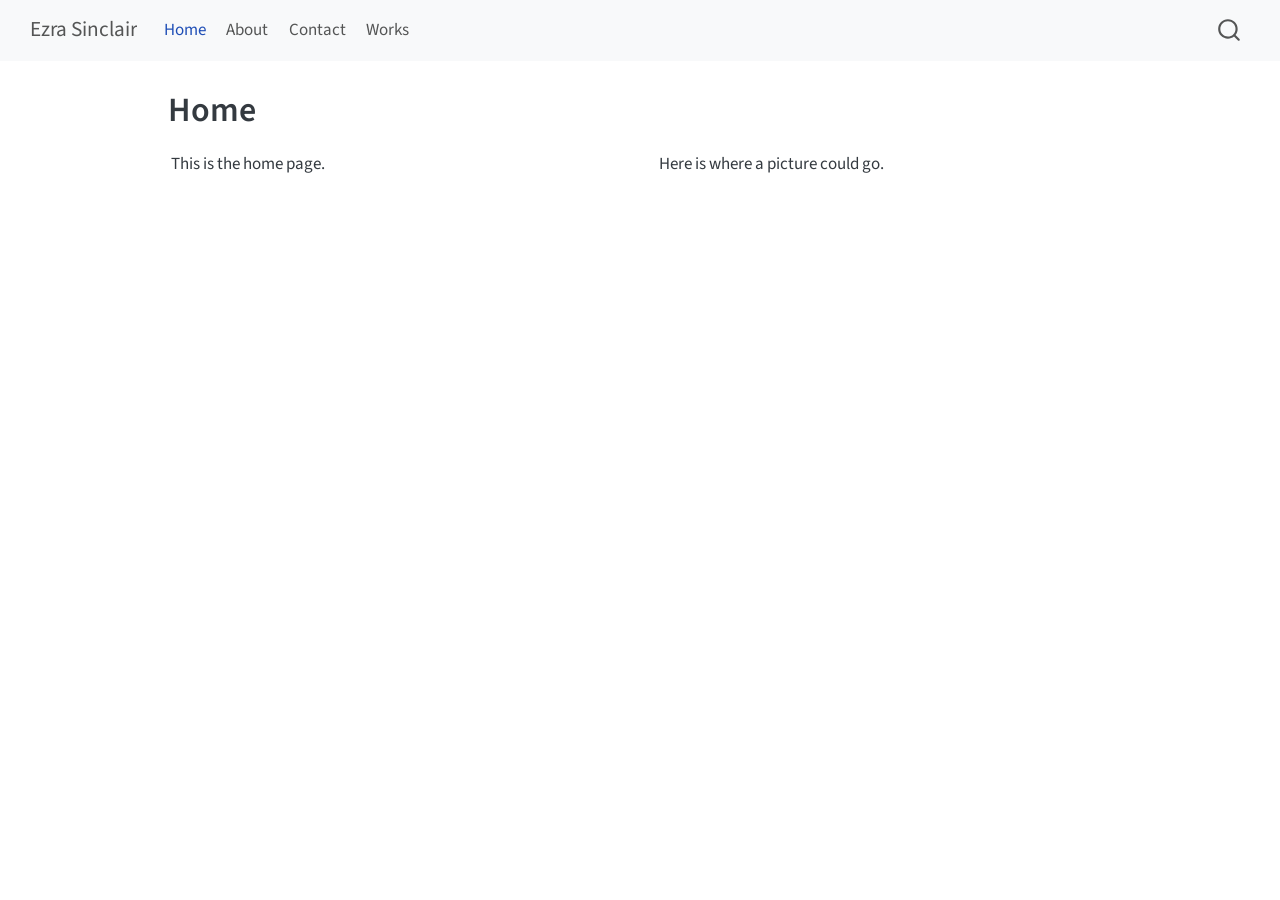
<file: docs/index.html>
<!DOCTYPE html>
<html xmlns="http://www.w3.org/1999/xhtml" lang="en" xml:lang="en"><head>

<meta charset="utf-8">
<meta name="generator" content="quarto-1.9.38">

<meta name="viewport" content="width=device-width, initial-scale=1.0, user-scalable=yes">


<title>Home – Ezra Sinclair</title>
<style>
/* Default styles provided by pandoc.
** See https://pandoc.org/MANUAL.html#variables-for-html for config info.
*/
code{white-space: pre-wrap;}
span.smallcaps{font-variant: small-caps;}
div.columns{display: flex; gap: min(4vw, 1.5em);}
div.column{flex: auto; overflow-x: auto;}
div.hanging-indent{margin-left: 1.5em; text-indent: -1.5em;}
ul.task-list{list-style: none;}
ul.task-list li input[type="checkbox"] {
  width: 0.8em;
  margin: 0 0.8em 0.2em -1em; /* quarto-specific, see https://github.com/quarto-dev/quarto-cli/issues/4556 */ 
  vertical-align: middle;
}
</style>


<script src="site_libs/quarto-nav/quarto-nav.js"></script>
<script src="site_libs/quarto-nav/headroom.min.js"></script>
<script src="site_libs/clipboard/clipboard.min.js"></script>
<script src="site_libs/quarto-search/autocomplete.umd.js"></script>
<script src="site_libs/quarto-search/fuse.min.js"></script>
<script src="site_libs/quarto-search/quarto-search.js"></script>
<meta name="quarto:offset" content="./">
<script src="site_libs/quarto-html/quarto.js" type="module"></script>
<script src="site_libs/quarto-html/tabsets/tabsets.js" type="module"></script>
<script src="site_libs/quarto-html/popper.min.js"></script>
<script src="site_libs/quarto-html/tippy.umd.min.js"></script>
<script src="site_libs/quarto-html/anchor.min.js"></script>
<link href="site_libs/quarto-html/tippy.css" rel="stylesheet">
<link href="site_libs/quarto-html/quarto-syntax-highlighting-15634bcf2e68342d4ad2dfa704d543f6.css" rel="stylesheet" id="quarto-text-highlighting-styles">
<script src="site_libs/bootstrap/bootstrap.min.js"></script>
<link href="site_libs/bootstrap/bootstrap-icons.css" rel="stylesheet">
<link href="site_libs/bootstrap/bootstrap-158031087360bce0ff56dc785ce39e06.min.css" rel="stylesheet" append-hash="true" id="quarto-bootstrap" data-mode="light">
<script id="quarto-search-options" type="application/json">{
  "location": "navbar",
  "copy-button": false,
  "collapse-after": 3,
  "panel-placement": "end",
  "type": "overlay",
  "limit": 50,
  "keyboard-shortcut": [
    "f",
    "/",
    "s"
  ],
  "show-item-context": false,
  "language": {
    "search-no-results-text": "No results",
    "search-matching-documents-text": "matching documents",
    "search-copy-link-title": "Copy link to search",
    "search-hide-matches-text": "Hide additional matches",
    "search-more-match-text": "more match in this document",
    "search-more-matches-text": "more matches in this document",
    "search-clear-button-title": "Clear",
    "search-text-placeholder": "",
    "search-detached-cancel-button-title": "Cancel",
    "search-submit-button-title": "Submit",
    "search-label": "Search"
  }
}</script>


<link rel="stylesheet" href="styles.css">
</head>

<body class="nav-fixed quarto-light">

<div id="quarto-search-results"></div>
  <header id="quarto-header" class="headroom fixed-top">
    <nav class="navbar navbar-expand-lg " data-bs-theme="dark">
      <div class="navbar-container container-fluid">
      <div class="navbar-brand-container mx-auto">
    <a class="navbar-brand" href="./index.html">
    <span class="navbar-title">Ezra Sinclair</span>
    </a>
  </div>
            <div id="quarto-search" class="" title="Search"></div>
          <button class="navbar-toggler" type="button" data-bs-toggle="collapse" data-bs-target="#navbarCollapse" aria-controls="navbarCollapse" role="menu" aria-expanded="false" aria-label="Toggle navigation" onclick="if (window.quartoToggleHeadroom) { window.quartoToggleHeadroom(); }">
  <span class="navbar-toggler-icon"></span>
</button>
          <div class="collapse navbar-collapse" id="navbarCollapse">
            <ul class="navbar-nav navbar-nav-scroll me-auto">
  <li class="nav-item">
    <a class="nav-link active" href="./index.html" aria-current="page"> 
<span class="menu-text">Home</span></a>
  </li>  
  <li class="nav-item">
    <a class="nav-link" href="./about.html"> 
<span class="menu-text">About</span></a>
  </li>  
  <li class="nav-item">
    <a class="nav-link" href="./Contact.qmd"> 
<span class="menu-text">Contact</span></a>
  </li>  
  <li class="nav-item">
    <a class="nav-link" href="./works.html"> 
<span class="menu-text">Works</span></a>
  </li>  
</ul>
          </div> <!-- /navcollapse -->
            <div class="quarto-navbar-tools">
</div>
      </div> <!-- /container-fluid -->
    </nav>
</header>
<!-- content -->
<div id="quarto-content" class="quarto-container page-columns page-rows-contents page-layout-article page-navbar">
<!-- sidebar -->
<!-- margin-sidebar -->
    <div id="quarto-margin-sidebar" class="sidebar margin-sidebar zindex-bottom">
        
    </div>
<!-- main -->
<main class="content page-columns page-full" id="quarto-document-content">

<header id="title-block-header" class="quarto-title-block default">
<div class="quarto-title">
<h1 class="title">Home</h1>
</div>



<div class="quarto-title-meta">

    
  
    
  </div>
  


</header>


<div class="quarto-layout-panel" data-layout="[ 60, 40 ]">
<div class="quarto-layout-row">
<div id="first-column" class="quarto-layout-cell" style="flex-basis: 60.0%;justify-content: flex-start;">
<p>This is the home page.</p>
</div>
<div id="second-column" class="quarto-layout-cell" style="flex-basis: 40.0%;justify-content: flex-start;">
<p>Here is where a picture could go.</p>
</div>
</div>
</div>




<div class="no-row-height column-margin column-container"><div class="">

</div></div></main> <!-- /main -->
<script id="quarto-html-after-body" type="application/javascript">
  window.document.addEventListener("DOMContentLoaded", function (event) {
    const icon = "";
    const anchorJS = new window.AnchorJS();
    anchorJS.options = {
      placement: 'right',
      icon: icon
    };
    anchorJS.add('.anchored');
    const isCodeAnnotation = (el) => {
      for (const clz of el.classList) {
        if (clz.startsWith('code-annotation-')) {                     
          return true;
        }
      }
      return false;
    }
    const onCopySuccess = function(e) {
      // button target
      const button = e.trigger;
      // don't keep focus
      button.blur();
      // flash "checked"
      button.classList.add('code-copy-button-checked');
      var currentTitle = button.getAttribute("title");
      button.setAttribute("title", "Copied!");
      let tooltip;
      if (window.bootstrap) {
        button.setAttribute("data-bs-toggle", "tooltip");
        button.setAttribute("data-bs-placement", "left");
        button.setAttribute("data-bs-title", "Copied!");
        tooltip = new bootstrap.Tooltip(button, 
          { trigger: "manual", 
            customClass: "code-copy-button-tooltip",
            offset: [0, -8]});
        tooltip.show();    
      }
      setTimeout(function() {
        if (tooltip) {
          tooltip.hide();
          button.removeAttribute("data-bs-title");
          button.removeAttribute("data-bs-toggle");
          button.removeAttribute("data-bs-placement");
        }
        button.setAttribute("title", currentTitle);
        button.classList.remove('code-copy-button-checked');
      }, 1000);
      // clear code selection
      e.clearSelection();
    }
    const getTextToCopy = function(trigger) {
      const outerScaffold = trigger.parentElement.cloneNode(true);
      const codeEl = outerScaffold.querySelector('code');
      for (const childEl of codeEl.children) {
        if (isCodeAnnotation(childEl)) {
          childEl.remove();
        }
      }
      return codeEl.innerText;
    }
    const clipboard = new window.ClipboardJS('.code-copy-button:not([data-in-quarto-modal])', {
      text: getTextToCopy
    });
    clipboard.on('success', onCopySuccess);
    if (window.document.getElementById('quarto-embedded-source-code-modal')) {
      const clipboardModal = new window.ClipboardJS('.code-copy-button[data-in-quarto-modal]', {
        text: getTextToCopy,
        container: window.document.getElementById('quarto-embedded-source-code-modal')
      });
      clipboardModal.on('success', onCopySuccess);
    }
      var localhostRegex = new RegExp(/^(?:http|https):\/\/localhost\:?[0-9]*\//);
      var mailtoRegex = new RegExp(/^mailto:/);
        var filterRegex = new RegExp('/' + window.location.host + '/');
      var isInternal = (href) => {
          return filterRegex.test(href) || localhostRegex.test(href) || mailtoRegex.test(href);
      }
      // Inspect non-navigation links and adorn them if external
     var links = window.document.querySelectorAll('a[href]:not(.nav-link):not(.navbar-brand):not(.toc-action):not(.sidebar-link):not(.sidebar-item-toggle):not(.pagination-link):not(.no-external):not([aria-hidden]):not(.dropdown-item):not(.quarto-navigation-tool):not(.about-link)');
      for (var i=0; i<links.length; i++) {
        const link = links[i];
        if (!isInternal(link.href)) {
          // undo the damage that might have been done by quarto-nav.js in the case of
          // links that we want to consider external
          if (link.dataset.originalHref !== undefined) {
            link.href = link.dataset.originalHref;
          }
        }
      }
    function tippyHover(el, contentFn, onTriggerFn, onUntriggerFn) {
      const config = {
        allowHTML: true,
        maxWidth: 500,
        delay: 100,
        arrow: false,
        appendTo: function(el) {
            return el.parentElement;
        },
        interactive: true,
        interactiveBorder: 10,
        theme: 'quarto',
        placement: 'bottom-start',
      };
      if (contentFn) {
        config.content = contentFn;
      }
      if (onTriggerFn) {
        config.onTrigger = onTriggerFn;
      }
      if (onUntriggerFn) {
        config.onUntrigger = onUntriggerFn;
      }
      window.tippy(el, config); 
    }
    const noterefs = window.document.querySelectorAll('a[role="doc-noteref"]');
    for (var i=0; i<noterefs.length; i++) {
      const ref = noterefs[i];
      tippyHover(ref, function() {
        // use id or data attribute instead here
        let href = ref.getAttribute('data-footnote-href') || ref.getAttribute('href');
        try { href = new URL(href).hash; } catch {}
        const id = href.replace(/^#\/?/, "");
        const note = window.document.getElementById(id);
        if (note) {
          return note.innerHTML;
        } else {
          return "";
        }
      });
    }
    const xrefs = window.document.querySelectorAll('a.quarto-xref');
    const processXRef = (id, note) => {
      // Strip column container classes
      const stripColumnClz = (el) => {
        el.classList.remove("page-full", "page-columns");
        if (el.children) {
          for (const child of el.children) {
            stripColumnClz(child);
          }
        }
      }
      stripColumnClz(note)
      if (id === null || id.startsWith('sec-')) {
        // Special case sections, only their first couple elements
        const container = document.createElement("div");
        if (note.children && note.children.length > 2) {
          container.appendChild(note.children[0].cloneNode(true));
          for (let i = 1; i < note.children.length; i++) {
            const child = note.children[i];
            if (child.tagName === "P" && child.innerText === "") {
              continue;
            } else {
              container.appendChild(child.cloneNode(true));
              break;
            }
          }
          if (window.Quarto?.typesetMath) {
            window.Quarto.typesetMath(container);
          }
          return container.innerHTML
        } else {
          if (window.Quarto?.typesetMath) {
            window.Quarto.typesetMath(note);
          }
          return note.innerHTML;
        }
      } else {
        // Remove any anchor links if they are present
        const anchorLink = note.querySelector('a.anchorjs-link');
        if (anchorLink) {
          anchorLink.remove();
        }
        if (window.Quarto?.typesetMath) {
          window.Quarto.typesetMath(note);
        }
        if (note.classList.contains("callout")) {
          return note.outerHTML;
        } else {
          return note.innerHTML;
        }
      }
    }
    for (var i=0; i<xrefs.length; i++) {
      const xref = xrefs[i];
      tippyHover(xref, undefined, function(instance) {
        instance.disable();
        let url = xref.getAttribute('href');
        let hash = undefined; 
        if (url.startsWith('#')) {
          hash = url;
        } else {
          try { hash = new URL(url).hash; } catch {}
        }
        if (hash) {
          const id = hash.replace(/^#\/?/, "");
          const note = window.document.getElementById(id);
          if (note !== null) {
            try {
              const html = processXRef(id, note.cloneNode(true));
              instance.setContent(html);
            } finally {
              instance.enable();
              instance.show();
            }
          } else {
            // See if we can fetch this
            fetch(url.split('#')[0])
            .then(res => res.text())
            .then(html => {
              const parser = new DOMParser();
              const htmlDoc = parser.parseFromString(html, "text/html");
              const note = htmlDoc.getElementById(id);
              if (note !== null) {
                const html = processXRef(id, note);
                instance.setContent(html);
              } 
            }).finally(() => {
              instance.enable();
              instance.show();
            });
          }
        } else {
          // See if we can fetch a full url (with no hash to target)
          // This is a special case and we should probably do some content thinning / targeting
          fetch(url)
          .then(res => res.text())
          .then(html => {
            const parser = new DOMParser();
            const htmlDoc = parser.parseFromString(html, "text/html");
            const note = htmlDoc.querySelector('main.content');
            if (note !== null) {
              // This should only happen for chapter cross references
              // (since there is no id in the URL)
              // remove the first header
              if (note.children.length > 0 && note.children[0].tagName === "HEADER") {
                note.children[0].remove();
              }
              const html = processXRef(null, note);
              instance.setContent(html);
            } 
          }).finally(() => {
            instance.enable();
            instance.show();
          });
        }
      }, function(instance) {
      });
    }
        let selectedAnnoteEl;
        const selectorForAnnotation = ( cell, annotation) => {
          let cellAttr = 'data-code-cell="' + cell + '"';
          let lineAttr = 'data-code-annotation="' +  annotation + '"';
          const selector = 'span[' + cellAttr + '][' + lineAttr + ']';
          return selector;
        }
        const selectCodeLines = (annoteEl) => {
          const doc = window.document;
          const targetCell = annoteEl.getAttribute("data-target-cell");
          const targetAnnotation = annoteEl.getAttribute("data-target-annotation");
          const annoteSpan = window.document.querySelector(selectorForAnnotation(targetCell, targetAnnotation));
          const lines = annoteSpan.getAttribute("data-code-lines").split(",");
          const lineIds = lines.map((line) => {
            return targetCell + "-" + line;
          })
          let top = null;
          let height = null;
          let parent = null;
          if (lineIds.length > 0) {
              //compute the position of the single el (top and bottom and make a div)
              const el = window.document.getElementById(lineIds[0]);
              top = el.offsetTop;
              height = el.offsetHeight;
              parent = el.parentElement.parentElement;
            if (lineIds.length > 1) {
              const lastEl = window.document.getElementById(lineIds[lineIds.length - 1]);
              const bottom = lastEl.offsetTop + lastEl.offsetHeight;
              height = bottom - top;
            }
            if (top !== null && height !== null && parent !== null) {
              // cook up a div (if necessary) and position it 
              let div = window.document.getElementById("code-annotation-line-highlight");
              if (div === null) {
                div = window.document.createElement("div");
                div.setAttribute("id", "code-annotation-line-highlight");
                div.style.position = 'absolute';
                parent.appendChild(div);
              }
              div.style.top = top - 2 + "px";
              div.style.height = height + 4 + "px";
              div.style.left = 0;
              let gutterDiv = window.document.getElementById("code-annotation-line-highlight-gutter");
              if (gutterDiv === null) {
                gutterDiv = window.document.createElement("div");
                gutterDiv.setAttribute("id", "code-annotation-line-highlight-gutter");
                gutterDiv.style.position = 'absolute';
                const codeCell = window.document.getElementById(targetCell);
                const gutter = codeCell.querySelector('.code-annotation-gutter');
                gutter.appendChild(gutterDiv);
              }
              gutterDiv.style.top = top - 2 + "px";
              gutterDiv.style.height = height + 4 + "px";
            }
            selectedAnnoteEl = annoteEl;
          }
        };
        const unselectCodeLines = () => {
          const elementsIds = ["code-annotation-line-highlight", "code-annotation-line-highlight-gutter"];
          elementsIds.forEach((elId) => {
            const div = window.document.getElementById(elId);
            if (div) {
              div.remove();
            }
          });
          selectedAnnoteEl = undefined;
        };
          // Handle positioning of the toggle
      window.addEventListener(
        "resize",
        throttle(() => {
          elRect = undefined;
          if (selectedAnnoteEl) {
            selectCodeLines(selectedAnnoteEl);
          }
        }, 10)
      );
      function throttle(fn, ms) {
      let throttle = false;
      let timer;
        return (...args) => {
          if(!throttle) { // first call gets through
              fn.apply(this, args);
              throttle = true;
          } else { // all the others get throttled
              if(timer) clearTimeout(timer); // cancel #2
              timer = setTimeout(() => {
                fn.apply(this, args);
                timer = throttle = false;
              }, ms);
          }
        };
      }
        // Attach click handler to the DT
        const annoteDls = window.document.querySelectorAll('dt[data-target-cell]');
        for (const annoteDlNode of annoteDls) {
          annoteDlNode.addEventListener('click', (event) => {
            const clickedEl = event.target;
            if (clickedEl !== selectedAnnoteEl) {
              unselectCodeLines();
              const activeEl = window.document.querySelector('dt[data-target-cell].code-annotation-active');
              if (activeEl) {
                activeEl.classList.remove('code-annotation-active');
              }
              selectCodeLines(clickedEl);
              clickedEl.classList.add('code-annotation-active');
            } else {
              // Unselect the line
              unselectCodeLines();
              clickedEl.classList.remove('code-annotation-active');
            }
          });
        }
    const findCites = (el) => {
      const parentEl = el.parentElement;
      if (parentEl) {
        const cites = parentEl.dataset.cites;
        if (cites) {
          return {
            el,
            cites: cites.split(' ')
          };
        } else {
          return findCites(el.parentElement)
        }
      } else {
        return undefined;
      }
    };
    var bibliorefs = window.document.querySelectorAll('a[role="doc-biblioref"]');
    for (var i=0; i<bibliorefs.length; i++) {
      const ref = bibliorefs[i];
      const citeInfo = findCites(ref);
      if (citeInfo) {
        tippyHover(citeInfo.el, function() {
          var popup = window.document.createElement('div');
          citeInfo.cites.forEach(function(cite) {
            var citeDiv = window.document.createElement('div');
            citeDiv.classList.add('hanging-indent');
            citeDiv.classList.add('csl-entry');
            var biblioDiv = window.document.getElementById('ref-' + cite);
            if (biblioDiv) {
              citeDiv.innerHTML = biblioDiv.innerHTML;
            }
            popup.appendChild(citeDiv);
          });
          return popup.innerHTML;
        });
      }
    }
  });
  </script>
</div> <!-- /content -->




</body></html>
</file>
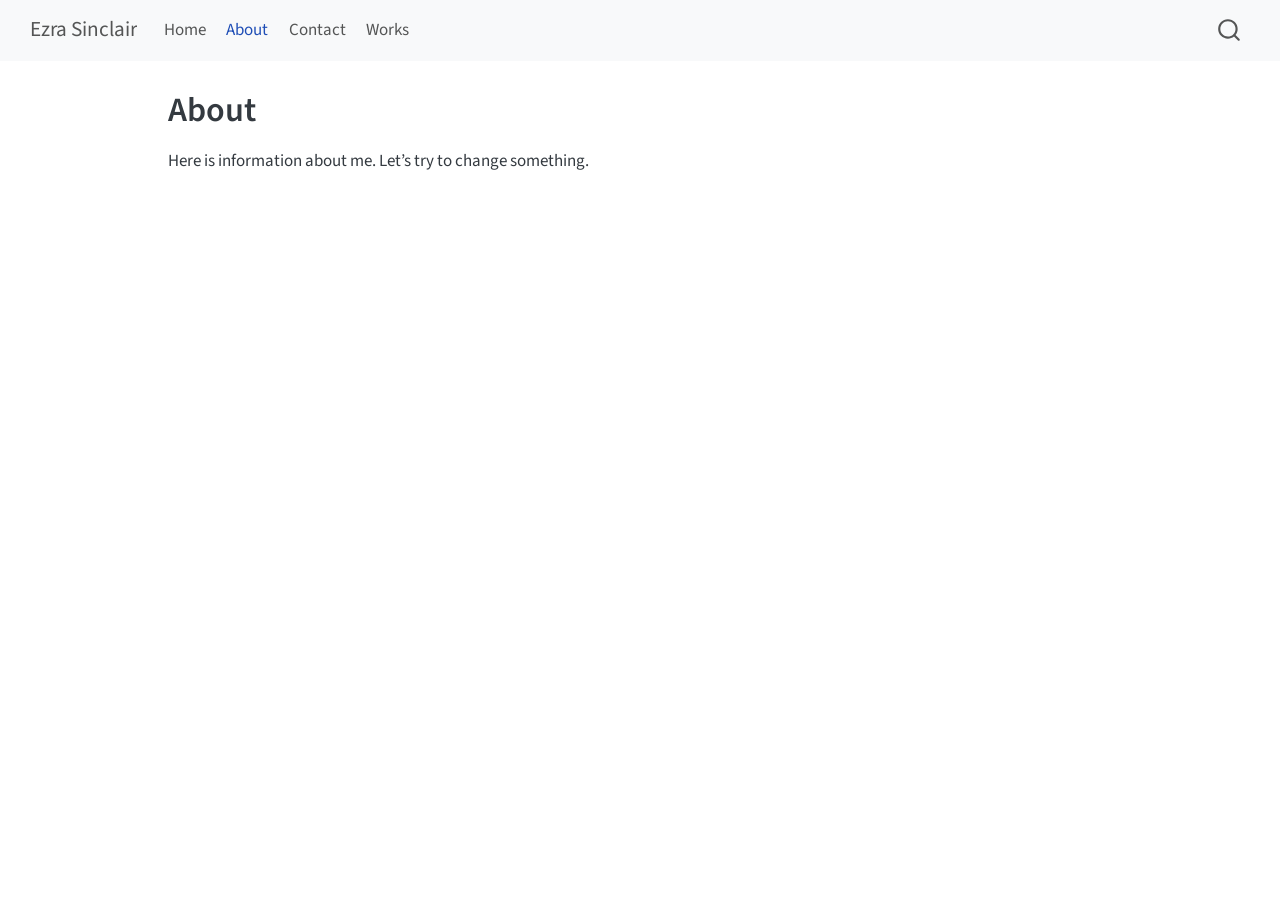
<file: docs/about.html>
<!DOCTYPE html>
<html xmlns="http://www.w3.org/1999/xhtml" lang="en" xml:lang="en"><head>

<meta charset="utf-8">
<meta name="generator" content="quarto-1.9.38">

<meta name="viewport" content="width=device-width, initial-scale=1.0, user-scalable=yes">


<title>About – Ezra Sinclair</title>
<style>
/* Default styles provided by pandoc.
** See https://pandoc.org/MANUAL.html#variables-for-html for config info.
*/
code{white-space: pre-wrap;}
span.smallcaps{font-variant: small-caps;}
div.columns{display: flex; gap: min(4vw, 1.5em);}
div.column{flex: auto; overflow-x: auto;}
div.hanging-indent{margin-left: 1.5em; text-indent: -1.5em;}
ul.task-list{list-style: none;}
ul.task-list li input[type="checkbox"] {
  width: 0.8em;
  margin: 0 0.8em 0.2em -1em; /* quarto-specific, see https://github.com/quarto-dev/quarto-cli/issues/4556 */ 
  vertical-align: middle;
}
</style>


<script src="site_libs/quarto-nav/quarto-nav.js"></script>
<script src="site_libs/quarto-nav/headroom.min.js"></script>
<script src="site_libs/clipboard/clipboard.min.js"></script>
<script src="site_libs/quarto-search/autocomplete.umd.js"></script>
<script src="site_libs/quarto-search/fuse.min.js"></script>
<script src="site_libs/quarto-search/quarto-search.js"></script>
<meta name="quarto:offset" content="./">
<script src="site_libs/quarto-html/quarto.js" type="module"></script>
<script src="site_libs/quarto-html/tabsets/tabsets.js" type="module"></script>
<script src="site_libs/quarto-html/popper.min.js"></script>
<script src="site_libs/quarto-html/tippy.umd.min.js"></script>
<script src="site_libs/quarto-html/anchor.min.js"></script>
<link href="site_libs/quarto-html/tippy.css" rel="stylesheet">
<link href="site_libs/quarto-html/quarto-syntax-highlighting-15634bcf2e68342d4ad2dfa704d543f6.css" rel="stylesheet" id="quarto-text-highlighting-styles">
<script src="site_libs/bootstrap/bootstrap.min.js"></script>
<link href="site_libs/bootstrap/bootstrap-icons.css" rel="stylesheet">
<link href="site_libs/bootstrap/bootstrap-158031087360bce0ff56dc785ce39e06.min.css" rel="stylesheet" append-hash="true" id="quarto-bootstrap" data-mode="light">
<script id="quarto-search-options" type="application/json">{
  "location": "navbar",
  "copy-button": false,
  "collapse-after": 3,
  "panel-placement": "end",
  "type": "overlay",
  "limit": 50,
  "keyboard-shortcut": [
    "f",
    "/",
    "s"
  ],
  "show-item-context": false,
  "language": {
    "search-no-results-text": "No results",
    "search-matching-documents-text": "matching documents",
    "search-copy-link-title": "Copy link to search",
    "search-hide-matches-text": "Hide additional matches",
    "search-more-match-text": "more match in this document",
    "search-more-matches-text": "more matches in this document",
    "search-clear-button-title": "Clear",
    "search-text-placeholder": "",
    "search-detached-cancel-button-title": "Cancel",
    "search-submit-button-title": "Submit",
    "search-label": "Search"
  }
}</script>


<link rel="stylesheet" href="styles.css">
</head>

<body class="nav-fixed quarto-light">

<div id="quarto-search-results"></div>
  <header id="quarto-header" class="headroom fixed-top">
    <nav class="navbar navbar-expand-lg " data-bs-theme="dark">
      <div class="navbar-container container-fluid">
      <div class="navbar-brand-container mx-auto">
    <a class="navbar-brand" href="./index.html">
    <span class="navbar-title">Ezra Sinclair</span>
    </a>
  </div>
            <div id="quarto-search" class="" title="Search"></div>
          <button class="navbar-toggler" type="button" data-bs-toggle="collapse" data-bs-target="#navbarCollapse" aria-controls="navbarCollapse" role="menu" aria-expanded="false" aria-label="Toggle navigation" onclick="if (window.quartoToggleHeadroom) { window.quartoToggleHeadroom(); }">
  <span class="navbar-toggler-icon"></span>
</button>
          <div class="collapse navbar-collapse" id="navbarCollapse">
            <ul class="navbar-nav navbar-nav-scroll me-auto">
  <li class="nav-item">
    <a class="nav-link" href="./index.html"> 
<span class="menu-text">Home</span></a>
  </li>  
  <li class="nav-item">
    <a class="nav-link active" href="./about.html" aria-current="page"> 
<span class="menu-text">About</span></a>
  </li>  
  <li class="nav-item">
    <a class="nav-link" href="./Contact.qmd"> 
<span class="menu-text">Contact</span></a>
  </li>  
  <li class="nav-item">
    <a class="nav-link" href="./works.html"> 
<span class="menu-text">Works</span></a>
  </li>  
</ul>
          </div> <!-- /navcollapse -->
            <div class="quarto-navbar-tools">
</div>
      </div> <!-- /container-fluid -->
    </nav>
</header>
<!-- content -->
<div id="quarto-content" class="quarto-container page-columns page-rows-contents page-layout-article page-navbar">
<!-- sidebar -->
<!-- margin-sidebar -->
    <div id="quarto-margin-sidebar" class="sidebar margin-sidebar zindex-bottom">
        
    </div>
<!-- main -->
<main class="content" id="quarto-document-content">

<header id="title-block-header" class="quarto-title-block default">
<div class="quarto-title">
<h1 class="title">About</h1>
</div>



<div class="quarto-title-meta">

    
  
    
  </div>
  


</header>


<p>Here is information about me. Let’s try to change something.</p>



</main> <!-- /main -->
<script id="quarto-html-after-body" type="application/javascript">
  window.document.addEventListener("DOMContentLoaded", function (event) {
    const icon = "";
    const anchorJS = new window.AnchorJS();
    anchorJS.options = {
      placement: 'right',
      icon: icon
    };
    anchorJS.add('.anchored');
    const isCodeAnnotation = (el) => {
      for (const clz of el.classList) {
        if (clz.startsWith('code-annotation-')) {                     
          return true;
        }
      }
      return false;
    }
    const onCopySuccess = function(e) {
      // button target
      const button = e.trigger;
      // don't keep focus
      button.blur();
      // flash "checked"
      button.classList.add('code-copy-button-checked');
      var currentTitle = button.getAttribute("title");
      button.setAttribute("title", "Copied!");
      let tooltip;
      if (window.bootstrap) {
        button.setAttribute("data-bs-toggle", "tooltip");
        button.setAttribute("data-bs-placement", "left");
        button.setAttribute("data-bs-title", "Copied!");
        tooltip = new bootstrap.Tooltip(button, 
          { trigger: "manual", 
            customClass: "code-copy-button-tooltip",
            offset: [0, -8]});
        tooltip.show();    
      }
      setTimeout(function() {
        if (tooltip) {
          tooltip.hide();
          button.removeAttribute("data-bs-title");
          button.removeAttribute("data-bs-toggle");
          button.removeAttribute("data-bs-placement");
        }
        button.setAttribute("title", currentTitle);
        button.classList.remove('code-copy-button-checked');
      }, 1000);
      // clear code selection
      e.clearSelection();
    }
    const getTextToCopy = function(trigger) {
      const outerScaffold = trigger.parentElement.cloneNode(true);
      const codeEl = outerScaffold.querySelector('code');
      for (const childEl of codeEl.children) {
        if (isCodeAnnotation(childEl)) {
          childEl.remove();
        }
      }
      return codeEl.innerText;
    }
    const clipboard = new window.ClipboardJS('.code-copy-button:not([data-in-quarto-modal])', {
      text: getTextToCopy
    });
    clipboard.on('success', onCopySuccess);
    if (window.document.getElementById('quarto-embedded-source-code-modal')) {
      const clipboardModal = new window.ClipboardJS('.code-copy-button[data-in-quarto-modal]', {
        text: getTextToCopy,
        container: window.document.getElementById('quarto-embedded-source-code-modal')
      });
      clipboardModal.on('success', onCopySuccess);
    }
      var localhostRegex = new RegExp(/^(?:http|https):\/\/localhost\:?[0-9]*\//);
      var mailtoRegex = new RegExp(/^mailto:/);
        var filterRegex = new RegExp('/' + window.location.host + '/');
      var isInternal = (href) => {
          return filterRegex.test(href) || localhostRegex.test(href) || mailtoRegex.test(href);
      }
      // Inspect non-navigation links and adorn them if external
     var links = window.document.querySelectorAll('a[href]:not(.nav-link):not(.navbar-brand):not(.toc-action):not(.sidebar-link):not(.sidebar-item-toggle):not(.pagination-link):not(.no-external):not([aria-hidden]):not(.dropdown-item):not(.quarto-navigation-tool):not(.about-link)');
      for (var i=0; i<links.length; i++) {
        const link = links[i];
        if (!isInternal(link.href)) {
          // undo the damage that might have been done by quarto-nav.js in the case of
          // links that we want to consider external
          if (link.dataset.originalHref !== undefined) {
            link.href = link.dataset.originalHref;
          }
        }
      }
    function tippyHover(el, contentFn, onTriggerFn, onUntriggerFn) {
      const config = {
        allowHTML: true,
        maxWidth: 500,
        delay: 100,
        arrow: false,
        appendTo: function(el) {
            return el.parentElement;
        },
        interactive: true,
        interactiveBorder: 10,
        theme: 'quarto',
        placement: 'bottom-start',
      };
      if (contentFn) {
        config.content = contentFn;
      }
      if (onTriggerFn) {
        config.onTrigger = onTriggerFn;
      }
      if (onUntriggerFn) {
        config.onUntrigger = onUntriggerFn;
      }
      window.tippy(el, config); 
    }
    const noterefs = window.document.querySelectorAll('a[role="doc-noteref"]');
    for (var i=0; i<noterefs.length; i++) {
      const ref = noterefs[i];
      tippyHover(ref, function() {
        // use id or data attribute instead here
        let href = ref.getAttribute('data-footnote-href') || ref.getAttribute('href');
        try { href = new URL(href).hash; } catch {}
        const id = href.replace(/^#\/?/, "");
        const note = window.document.getElementById(id);
        if (note) {
          return note.innerHTML;
        } else {
          return "";
        }
      });
    }
    const xrefs = window.document.querySelectorAll('a.quarto-xref');
    const processXRef = (id, note) => {
      // Strip column container classes
      const stripColumnClz = (el) => {
        el.classList.remove("page-full", "page-columns");
        if (el.children) {
          for (const child of el.children) {
            stripColumnClz(child);
          }
        }
      }
      stripColumnClz(note)
      if (id === null || id.startsWith('sec-')) {
        // Special case sections, only their first couple elements
        const container = document.createElement("div");
        if (note.children && note.children.length > 2) {
          container.appendChild(note.children[0].cloneNode(true));
          for (let i = 1; i < note.children.length; i++) {
            const child = note.children[i];
            if (child.tagName === "P" && child.innerText === "") {
              continue;
            } else {
              container.appendChild(child.cloneNode(true));
              break;
            }
          }
          if (window.Quarto?.typesetMath) {
            window.Quarto.typesetMath(container);
          }
          return container.innerHTML
        } else {
          if (window.Quarto?.typesetMath) {
            window.Quarto.typesetMath(note);
          }
          return note.innerHTML;
        }
      } else {
        // Remove any anchor links if they are present
        const anchorLink = note.querySelector('a.anchorjs-link');
        if (anchorLink) {
          anchorLink.remove();
        }
        if (window.Quarto?.typesetMath) {
          window.Quarto.typesetMath(note);
        }
        if (note.classList.contains("callout")) {
          return note.outerHTML;
        } else {
          return note.innerHTML;
        }
      }
    }
    for (var i=0; i<xrefs.length; i++) {
      const xref = xrefs[i];
      tippyHover(xref, undefined, function(instance) {
        instance.disable();
        let url = xref.getAttribute('href');
        let hash = undefined; 
        if (url.startsWith('#')) {
          hash = url;
        } else {
          try { hash = new URL(url).hash; } catch {}
        }
        if (hash) {
          const id = hash.replace(/^#\/?/, "");
          const note = window.document.getElementById(id);
          if (note !== null) {
            try {
              const html = processXRef(id, note.cloneNode(true));
              instance.setContent(html);
            } finally {
              instance.enable();
              instance.show();
            }
          } else {
            // See if we can fetch this
            fetch(url.split('#')[0])
            .then(res => res.text())
            .then(html => {
              const parser = new DOMParser();
              const htmlDoc = parser.parseFromString(html, "text/html");
              const note = htmlDoc.getElementById(id);
              if (note !== null) {
                const html = processXRef(id, note);
                instance.setContent(html);
              } 
            }).finally(() => {
              instance.enable();
              instance.show();
            });
          }
        } else {
          // See if we can fetch a full url (with no hash to target)
          // This is a special case and we should probably do some content thinning / targeting
          fetch(url)
          .then(res => res.text())
          .then(html => {
            const parser = new DOMParser();
            const htmlDoc = parser.parseFromString(html, "text/html");
            const note = htmlDoc.querySelector('main.content');
            if (note !== null) {
              // This should only happen for chapter cross references
              // (since there is no id in the URL)
              // remove the first header
              if (note.children.length > 0 && note.children[0].tagName === "HEADER") {
                note.children[0].remove();
              }
              const html = processXRef(null, note);
              instance.setContent(html);
            } 
          }).finally(() => {
            instance.enable();
            instance.show();
          });
        }
      }, function(instance) {
      });
    }
        let selectedAnnoteEl;
        const selectorForAnnotation = ( cell, annotation) => {
          let cellAttr = 'data-code-cell="' + cell + '"';
          let lineAttr = 'data-code-annotation="' +  annotation + '"';
          const selector = 'span[' + cellAttr + '][' + lineAttr + ']';
          return selector;
        }
        const selectCodeLines = (annoteEl) => {
          const doc = window.document;
          const targetCell = annoteEl.getAttribute("data-target-cell");
          const targetAnnotation = annoteEl.getAttribute("data-target-annotation");
          const annoteSpan = window.document.querySelector(selectorForAnnotation(targetCell, targetAnnotation));
          const lines = annoteSpan.getAttribute("data-code-lines").split(",");
          const lineIds = lines.map((line) => {
            return targetCell + "-" + line;
          })
          let top = null;
          let height = null;
          let parent = null;
          if (lineIds.length > 0) {
              //compute the position of the single el (top and bottom and make a div)
              const el = window.document.getElementById(lineIds[0]);
              top = el.offsetTop;
              height = el.offsetHeight;
              parent = el.parentElement.parentElement;
            if (lineIds.length > 1) {
              const lastEl = window.document.getElementById(lineIds[lineIds.length - 1]);
              const bottom = lastEl.offsetTop + lastEl.offsetHeight;
              height = bottom - top;
            }
            if (top !== null && height !== null && parent !== null) {
              // cook up a div (if necessary) and position it 
              let div = window.document.getElementById("code-annotation-line-highlight");
              if (div === null) {
                div = window.document.createElement("div");
                div.setAttribute("id", "code-annotation-line-highlight");
                div.style.position = 'absolute';
                parent.appendChild(div);
              }
              div.style.top = top - 2 + "px";
              div.style.height = height + 4 + "px";
              div.style.left = 0;
              let gutterDiv = window.document.getElementById("code-annotation-line-highlight-gutter");
              if (gutterDiv === null) {
                gutterDiv = window.document.createElement("div");
                gutterDiv.setAttribute("id", "code-annotation-line-highlight-gutter");
                gutterDiv.style.position = 'absolute';
                const codeCell = window.document.getElementById(targetCell);
                const gutter = codeCell.querySelector('.code-annotation-gutter');
                gutter.appendChild(gutterDiv);
              }
              gutterDiv.style.top = top - 2 + "px";
              gutterDiv.style.height = height + 4 + "px";
            }
            selectedAnnoteEl = annoteEl;
          }
        };
        const unselectCodeLines = () => {
          const elementsIds = ["code-annotation-line-highlight", "code-annotation-line-highlight-gutter"];
          elementsIds.forEach((elId) => {
            const div = window.document.getElementById(elId);
            if (div) {
              div.remove();
            }
          });
          selectedAnnoteEl = undefined;
        };
          // Handle positioning of the toggle
      window.addEventListener(
        "resize",
        throttle(() => {
          elRect = undefined;
          if (selectedAnnoteEl) {
            selectCodeLines(selectedAnnoteEl);
          }
        }, 10)
      );
      function throttle(fn, ms) {
      let throttle = false;
      let timer;
        return (...args) => {
          if(!throttle) { // first call gets through
              fn.apply(this, args);
              throttle = true;
          } else { // all the others get throttled
              if(timer) clearTimeout(timer); // cancel #2
              timer = setTimeout(() => {
                fn.apply(this, args);
                timer = throttle = false;
              }, ms);
          }
        };
      }
        // Attach click handler to the DT
        const annoteDls = window.document.querySelectorAll('dt[data-target-cell]');
        for (const annoteDlNode of annoteDls) {
          annoteDlNode.addEventListener('click', (event) => {
            const clickedEl = event.target;
            if (clickedEl !== selectedAnnoteEl) {
              unselectCodeLines();
              const activeEl = window.document.querySelector('dt[data-target-cell].code-annotation-active');
              if (activeEl) {
                activeEl.classList.remove('code-annotation-active');
              }
              selectCodeLines(clickedEl);
              clickedEl.classList.add('code-annotation-active');
            } else {
              // Unselect the line
              unselectCodeLines();
              clickedEl.classList.remove('code-annotation-active');
            }
          });
        }
    const findCites = (el) => {
      const parentEl = el.parentElement;
      if (parentEl) {
        const cites = parentEl.dataset.cites;
        if (cites) {
          return {
            el,
            cites: cites.split(' ')
          };
        } else {
          return findCites(el.parentElement)
        }
      } else {
        return undefined;
      }
    };
    var bibliorefs = window.document.querySelectorAll('a[role="doc-biblioref"]');
    for (var i=0; i<bibliorefs.length; i++) {
      const ref = bibliorefs[i];
      const citeInfo = findCites(ref);
      if (citeInfo) {
        tippyHover(citeInfo.el, function() {
          var popup = window.document.createElement('div');
          citeInfo.cites.forEach(function(cite) {
            var citeDiv = window.document.createElement('div');
            citeDiv.classList.add('hanging-indent');
            citeDiv.classList.add('csl-entry');
            var biblioDiv = window.document.getElementById('ref-' + cite);
            if (biblioDiv) {
              citeDiv.innerHTML = biblioDiv.innerHTML;
            }
            popup.appendChild(citeDiv);
          });
          return popup.innerHTML;
        });
      }
    }
  });
  </script>
</div> <!-- /content -->




</body></html>
</file>
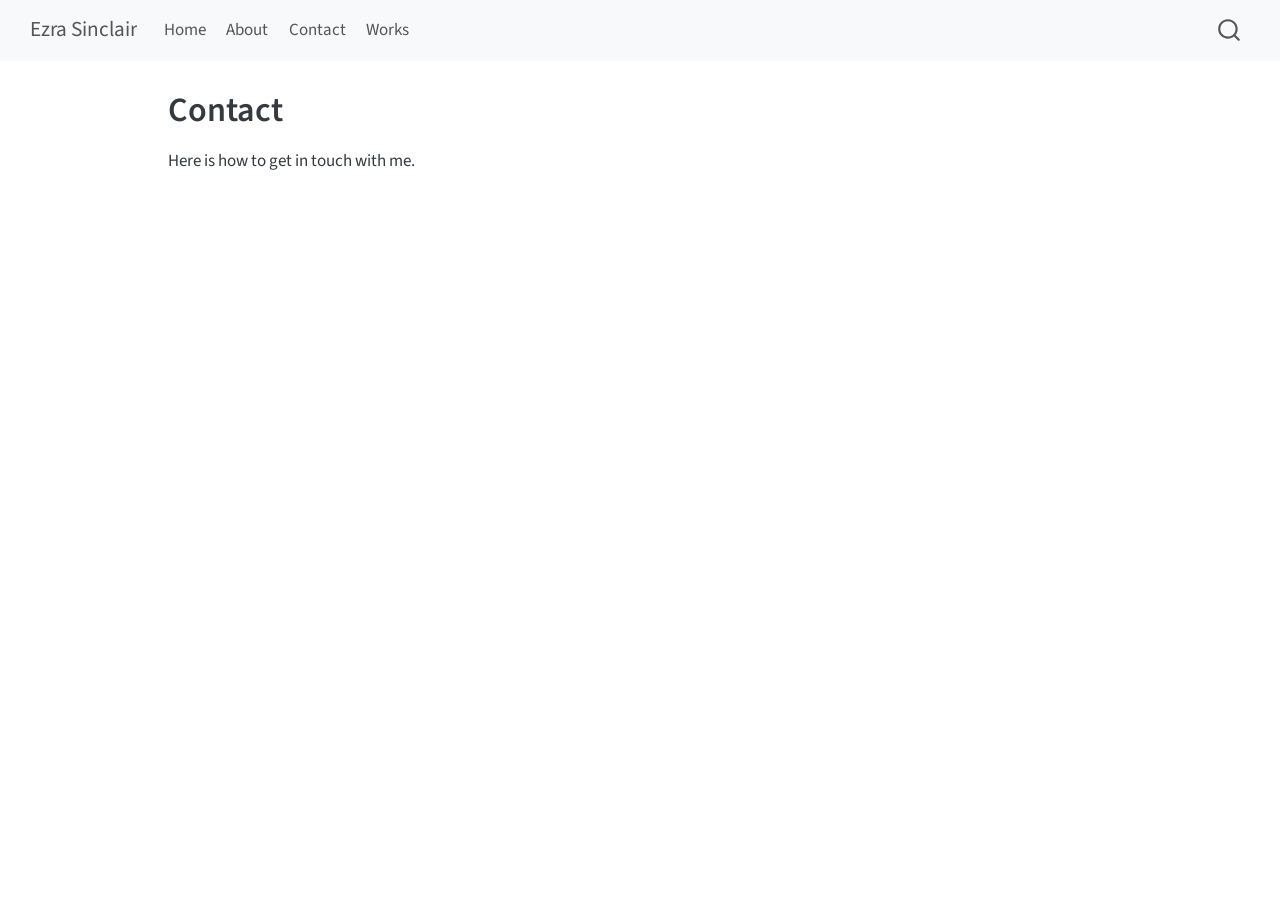
<file: docs/contact.html>
<!DOCTYPE html>
<html xmlns="http://www.w3.org/1999/xhtml" lang="en" xml:lang="en"><head>

<meta charset="utf-8">
<meta name="generator" content="quarto-1.9.38">

<meta name="viewport" content="width=device-width, initial-scale=1.0, user-scalable=yes">


<title>Contact – Ezra Sinclair</title>
<style>
/* Default styles provided by pandoc.
** See https://pandoc.org/MANUAL.html#variables-for-html for config info.
*/
code{white-space: pre-wrap;}
span.smallcaps{font-variant: small-caps;}
div.columns{display: flex; gap: min(4vw, 1.5em);}
div.column{flex: auto; overflow-x: auto;}
div.hanging-indent{margin-left: 1.5em; text-indent: -1.5em;}
ul.task-list{list-style: none;}
ul.task-list li input[type="checkbox"] {
  width: 0.8em;
  margin: 0 0.8em 0.2em -1em; /* quarto-specific, see https://github.com/quarto-dev/quarto-cli/issues/4556 */ 
  vertical-align: middle;
}
</style>


<script src="site_libs/quarto-nav/quarto-nav.js"></script>
<script src="site_libs/quarto-nav/headroom.min.js"></script>
<script src="site_libs/clipboard/clipboard.min.js"></script>
<script src="site_libs/quarto-search/autocomplete.umd.js"></script>
<script src="site_libs/quarto-search/fuse.min.js"></script>
<script src="site_libs/quarto-search/quarto-search.js"></script>
<meta name="quarto:offset" content="./">
<script src="site_libs/quarto-html/quarto.js" type="module"></script>
<script src="site_libs/quarto-html/tabsets/tabsets.js" type="module"></script>
<script src="site_libs/quarto-html/popper.min.js"></script>
<script src="site_libs/quarto-html/tippy.umd.min.js"></script>
<script src="site_libs/quarto-html/anchor.min.js"></script>
<link href="site_libs/quarto-html/tippy.css" rel="stylesheet">
<link href="site_libs/quarto-html/quarto-syntax-highlighting-15634bcf2e68342d4ad2dfa704d543f6.css" rel="stylesheet" id="quarto-text-highlighting-styles">
<script src="site_libs/bootstrap/bootstrap.min.js"></script>
<link href="site_libs/bootstrap/bootstrap-icons.css" rel="stylesheet">
<link href="site_libs/bootstrap/bootstrap-158031087360bce0ff56dc785ce39e06.min.css" rel="stylesheet" append-hash="true" id="quarto-bootstrap" data-mode="light">
<script id="quarto-search-options" type="application/json">{
  "location": "navbar",
  "copy-button": false,
  "collapse-after": 3,
  "panel-placement": "end",
  "type": "overlay",
  "limit": 50,
  "keyboard-shortcut": [
    "f",
    "/",
    "s"
  ],
  "show-item-context": false,
  "language": {
    "search-no-results-text": "No results",
    "search-matching-documents-text": "matching documents",
    "search-copy-link-title": "Copy link to search",
    "search-hide-matches-text": "Hide additional matches",
    "search-more-match-text": "more match in this document",
    "search-more-matches-text": "more matches in this document",
    "search-clear-button-title": "Clear",
    "search-text-placeholder": "",
    "search-detached-cancel-button-title": "Cancel",
    "search-submit-button-title": "Submit",
    "search-label": "Search"
  }
}</script>


<link rel="stylesheet" href="styles.css">
</head>

<body class="nav-fixed quarto-light">

<div id="quarto-search-results"></div>
  <header id="quarto-header" class="headroom fixed-top">
    <nav class="navbar navbar-expand-lg " data-bs-theme="dark">
      <div class="navbar-container container-fluid">
      <div class="navbar-brand-container mx-auto">
    <a class="navbar-brand" href="./index.html">
    <span class="navbar-title">Ezra Sinclair</span>
    </a>
  </div>
            <div id="quarto-search" class="" title="Search"></div>
          <button class="navbar-toggler" type="button" data-bs-toggle="collapse" data-bs-target="#navbarCollapse" aria-controls="navbarCollapse" role="menu" aria-expanded="false" aria-label="Toggle navigation" onclick="if (window.quartoToggleHeadroom) { window.quartoToggleHeadroom(); }">
  <span class="navbar-toggler-icon"></span>
</button>
          <div class="collapse navbar-collapse" id="navbarCollapse">
            <ul class="navbar-nav navbar-nav-scroll me-auto">
  <li class="nav-item">
    <a class="nav-link" href="./index.html"> 
<span class="menu-text">Home</span></a>
  </li>  
  <li class="nav-item">
    <a class="nav-link" href="./about.html"> 
<span class="menu-text">About</span></a>
  </li>  
  <li class="nav-item">
    <a class="nav-link" href="./Contact.qmd"> 
<span class="menu-text">Contact</span></a>
  </li>  
  <li class="nav-item">
    <a class="nav-link" href="./works.html"> 
<span class="menu-text">Works</span></a>
  </li>  
</ul>
          </div> <!-- /navcollapse -->
            <div class="quarto-navbar-tools">
</div>
      </div> <!-- /container-fluid -->
    </nav>
</header>
<!-- content -->
<div id="quarto-content" class="quarto-container page-columns page-rows-contents page-layout-article page-navbar">
<!-- sidebar -->
<!-- margin-sidebar -->
    <div id="quarto-margin-sidebar" class="sidebar margin-sidebar zindex-bottom">
        
    </div>
<!-- main -->
<main class="content" id="quarto-document-content">

<header id="title-block-header" class="quarto-title-block default">
<div class="quarto-title">
<h1 class="title">Contact</h1>
</div>



<div class="quarto-title-meta">

    
  
    
  </div>
  


</header>


<p>Here is how to get in touch with me.</p>



</main> <!-- /main -->
<script id="quarto-html-after-body" type="application/javascript">
  window.document.addEventListener("DOMContentLoaded", function (event) {
    const icon = "";
    const anchorJS = new window.AnchorJS();
    anchorJS.options = {
      placement: 'right',
      icon: icon
    };
    anchorJS.add('.anchored');
    const isCodeAnnotation = (el) => {
      for (const clz of el.classList) {
        if (clz.startsWith('code-annotation-')) {                     
          return true;
        }
      }
      return false;
    }
    const onCopySuccess = function(e) {
      // button target
      const button = e.trigger;
      // don't keep focus
      button.blur();
      // flash "checked"
      button.classList.add('code-copy-button-checked');
      var currentTitle = button.getAttribute("title");
      button.setAttribute("title", "Copied!");
      let tooltip;
      if (window.bootstrap) {
        button.setAttribute("data-bs-toggle", "tooltip");
        button.setAttribute("data-bs-placement", "left");
        button.setAttribute("data-bs-title", "Copied!");
        tooltip = new bootstrap.Tooltip(button, 
          { trigger: "manual", 
            customClass: "code-copy-button-tooltip",
            offset: [0, -8]});
        tooltip.show();    
      }
      setTimeout(function() {
        if (tooltip) {
          tooltip.hide();
          button.removeAttribute("data-bs-title");
          button.removeAttribute("data-bs-toggle");
          button.removeAttribute("data-bs-placement");
        }
        button.setAttribute("title", currentTitle);
        button.classList.remove('code-copy-button-checked');
      }, 1000);
      // clear code selection
      e.clearSelection();
    }
    const getTextToCopy = function(trigger) {
      const outerScaffold = trigger.parentElement.cloneNode(true);
      const codeEl = outerScaffold.querySelector('code');
      for (const childEl of codeEl.children) {
        if (isCodeAnnotation(childEl)) {
          childEl.remove();
        }
      }
      return codeEl.innerText;
    }
    const clipboard = new window.ClipboardJS('.code-copy-button:not([data-in-quarto-modal])', {
      text: getTextToCopy
    });
    clipboard.on('success', onCopySuccess);
    if (window.document.getElementById('quarto-embedded-source-code-modal')) {
      const clipboardModal = new window.ClipboardJS('.code-copy-button[data-in-quarto-modal]', {
        text: getTextToCopy,
        container: window.document.getElementById('quarto-embedded-source-code-modal')
      });
      clipboardModal.on('success', onCopySuccess);
    }
      var localhostRegex = new RegExp(/^(?:http|https):\/\/localhost\:?[0-9]*\//);
      var mailtoRegex = new RegExp(/^mailto:/);
        var filterRegex = new RegExp('/' + window.location.host + '/');
      var isInternal = (href) => {
          return filterRegex.test(href) || localhostRegex.test(href) || mailtoRegex.test(href);
      }
      // Inspect non-navigation links and adorn them if external
     var links = window.document.querySelectorAll('a[href]:not(.nav-link):not(.navbar-brand):not(.toc-action):not(.sidebar-link):not(.sidebar-item-toggle):not(.pagination-link):not(.no-external):not([aria-hidden]):not(.dropdown-item):not(.quarto-navigation-tool):not(.about-link)');
      for (var i=0; i<links.length; i++) {
        const link = links[i];
        if (!isInternal(link.href)) {
          // undo the damage that might have been done by quarto-nav.js in the case of
          // links that we want to consider external
          if (link.dataset.originalHref !== undefined) {
            link.href = link.dataset.originalHref;
          }
        }
      }
    function tippyHover(el, contentFn, onTriggerFn, onUntriggerFn) {
      const config = {
        allowHTML: true,
        maxWidth: 500,
        delay: 100,
        arrow: false,
        appendTo: function(el) {
            return el.parentElement;
        },
        interactive: true,
        interactiveBorder: 10,
        theme: 'quarto',
        placement: 'bottom-start',
      };
      if (contentFn) {
        config.content = contentFn;
      }
      if (onTriggerFn) {
        config.onTrigger = onTriggerFn;
      }
      if (onUntriggerFn) {
        config.onUntrigger = onUntriggerFn;
      }
      window.tippy(el, config); 
    }
    const noterefs = window.document.querySelectorAll('a[role="doc-noteref"]');
    for (var i=0; i<noterefs.length; i++) {
      const ref = noterefs[i];
      tippyHover(ref, function() {
        // use id or data attribute instead here
        let href = ref.getAttribute('data-footnote-href') || ref.getAttribute('href');
        try { href = new URL(href).hash; } catch {}
        const id = href.replace(/^#\/?/, "");
        const note = window.document.getElementById(id);
        if (note) {
          return note.innerHTML;
        } else {
          return "";
        }
      });
    }
    const xrefs = window.document.querySelectorAll('a.quarto-xref');
    const processXRef = (id, note) => {
      // Strip column container classes
      const stripColumnClz = (el) => {
        el.classList.remove("page-full", "page-columns");
        if (el.children) {
          for (const child of el.children) {
            stripColumnClz(child);
          }
        }
      }
      stripColumnClz(note)
      if (id === null || id.startsWith('sec-')) {
        // Special case sections, only their first couple elements
        const container = document.createElement("div");
        if (note.children && note.children.length > 2) {
          container.appendChild(note.children[0].cloneNode(true));
          for (let i = 1; i < note.children.length; i++) {
            const child = note.children[i];
            if (child.tagName === "P" && child.innerText === "") {
              continue;
            } else {
              container.appendChild(child.cloneNode(true));
              break;
            }
          }
          if (window.Quarto?.typesetMath) {
            window.Quarto.typesetMath(container);
          }
          return container.innerHTML
        } else {
          if (window.Quarto?.typesetMath) {
            window.Quarto.typesetMath(note);
          }
          return note.innerHTML;
        }
      } else {
        // Remove any anchor links if they are present
        const anchorLink = note.querySelector('a.anchorjs-link');
        if (anchorLink) {
          anchorLink.remove();
        }
        if (window.Quarto?.typesetMath) {
          window.Quarto.typesetMath(note);
        }
        if (note.classList.contains("callout")) {
          return note.outerHTML;
        } else {
          return note.innerHTML;
        }
      }
    }
    for (var i=0; i<xrefs.length; i++) {
      const xref = xrefs[i];
      tippyHover(xref, undefined, function(instance) {
        instance.disable();
        let url = xref.getAttribute('href');
        let hash = undefined; 
        if (url.startsWith('#')) {
          hash = url;
        } else {
          try { hash = new URL(url).hash; } catch {}
        }
        if (hash) {
          const id = hash.replace(/^#\/?/, "");
          const note = window.document.getElementById(id);
          if (note !== null) {
            try {
              const html = processXRef(id, note.cloneNode(true));
              instance.setContent(html);
            } finally {
              instance.enable();
              instance.show();
            }
          } else {
            // See if we can fetch this
            fetch(url.split('#')[0])
            .then(res => res.text())
            .then(html => {
              const parser = new DOMParser();
              const htmlDoc = parser.parseFromString(html, "text/html");
              const note = htmlDoc.getElementById(id);
              if (note !== null) {
                const html = processXRef(id, note);
                instance.setContent(html);
              } 
            }).finally(() => {
              instance.enable();
              instance.show();
            });
          }
        } else {
          // See if we can fetch a full url (with no hash to target)
          // This is a special case and we should probably do some content thinning / targeting
          fetch(url)
          .then(res => res.text())
          .then(html => {
            const parser = new DOMParser();
            const htmlDoc = parser.parseFromString(html, "text/html");
            const note = htmlDoc.querySelector('main.content');
            if (note !== null) {
              // This should only happen for chapter cross references
              // (since there is no id in the URL)
              // remove the first header
              if (note.children.length > 0 && note.children[0].tagName === "HEADER") {
                note.children[0].remove();
              }
              const html = processXRef(null, note);
              instance.setContent(html);
            } 
          }).finally(() => {
            instance.enable();
            instance.show();
          });
        }
      }, function(instance) {
      });
    }
        let selectedAnnoteEl;
        const selectorForAnnotation = ( cell, annotation) => {
          let cellAttr = 'data-code-cell="' + cell + '"';
          let lineAttr = 'data-code-annotation="' +  annotation + '"';
          const selector = 'span[' + cellAttr + '][' + lineAttr + ']';
          return selector;
        }
        const selectCodeLines = (annoteEl) => {
          const doc = window.document;
          const targetCell = annoteEl.getAttribute("data-target-cell");
          const targetAnnotation = annoteEl.getAttribute("data-target-annotation");
          const annoteSpan = window.document.querySelector(selectorForAnnotation(targetCell, targetAnnotation));
          const lines = annoteSpan.getAttribute("data-code-lines").split(",");
          const lineIds = lines.map((line) => {
            return targetCell + "-" + line;
          })
          let top = null;
          let height = null;
          let parent = null;
          if (lineIds.length > 0) {
              //compute the position of the single el (top and bottom and make a div)
              const el = window.document.getElementById(lineIds[0]);
              top = el.offsetTop;
              height = el.offsetHeight;
              parent = el.parentElement.parentElement;
            if (lineIds.length > 1) {
              const lastEl = window.document.getElementById(lineIds[lineIds.length - 1]);
              const bottom = lastEl.offsetTop + lastEl.offsetHeight;
              height = bottom - top;
            }
            if (top !== null && height !== null && parent !== null) {
              // cook up a div (if necessary) and position it 
              let div = window.document.getElementById("code-annotation-line-highlight");
              if (div === null) {
                div = window.document.createElement("div");
                div.setAttribute("id", "code-annotation-line-highlight");
                div.style.position = 'absolute';
                parent.appendChild(div);
              }
              div.style.top = top - 2 + "px";
              div.style.height = height + 4 + "px";
              div.style.left = 0;
              let gutterDiv = window.document.getElementById("code-annotation-line-highlight-gutter");
              if (gutterDiv === null) {
                gutterDiv = window.document.createElement("div");
                gutterDiv.setAttribute("id", "code-annotation-line-highlight-gutter");
                gutterDiv.style.position = 'absolute';
                const codeCell = window.document.getElementById(targetCell);
                const gutter = codeCell.querySelector('.code-annotation-gutter');
                gutter.appendChild(gutterDiv);
              }
              gutterDiv.style.top = top - 2 + "px";
              gutterDiv.style.height = height + 4 + "px";
            }
            selectedAnnoteEl = annoteEl;
          }
        };
        const unselectCodeLines = () => {
          const elementsIds = ["code-annotation-line-highlight", "code-annotation-line-highlight-gutter"];
          elementsIds.forEach((elId) => {
            const div = window.document.getElementById(elId);
            if (div) {
              div.remove();
            }
          });
          selectedAnnoteEl = undefined;
        };
          // Handle positioning of the toggle
      window.addEventListener(
        "resize",
        throttle(() => {
          elRect = undefined;
          if (selectedAnnoteEl) {
            selectCodeLines(selectedAnnoteEl);
          }
        }, 10)
      );
      function throttle(fn, ms) {
      let throttle = false;
      let timer;
        return (...args) => {
          if(!throttle) { // first call gets through
              fn.apply(this, args);
              throttle = true;
          } else { // all the others get throttled
              if(timer) clearTimeout(timer); // cancel #2
              timer = setTimeout(() => {
                fn.apply(this, args);
                timer = throttle = false;
              }, ms);
          }
        };
      }
        // Attach click handler to the DT
        const annoteDls = window.document.querySelectorAll('dt[data-target-cell]');
        for (const annoteDlNode of annoteDls) {
          annoteDlNode.addEventListener('click', (event) => {
            const clickedEl = event.target;
            if (clickedEl !== selectedAnnoteEl) {
              unselectCodeLines();
              const activeEl = window.document.querySelector('dt[data-target-cell].code-annotation-active');
              if (activeEl) {
                activeEl.classList.remove('code-annotation-active');
              }
              selectCodeLines(clickedEl);
              clickedEl.classList.add('code-annotation-active');
            } else {
              // Unselect the line
              unselectCodeLines();
              clickedEl.classList.remove('code-annotation-active');
            }
          });
        }
    const findCites = (el) => {
      const parentEl = el.parentElement;
      if (parentEl) {
        const cites = parentEl.dataset.cites;
        if (cites) {
          return {
            el,
            cites: cites.split(' ')
          };
        } else {
          return findCites(el.parentElement)
        }
      } else {
        return undefined;
      }
    };
    var bibliorefs = window.document.querySelectorAll('a[role="doc-biblioref"]');
    for (var i=0; i<bibliorefs.length; i++) {
      const ref = bibliorefs[i];
      const citeInfo = findCites(ref);
      if (citeInfo) {
        tippyHover(citeInfo.el, function() {
          var popup = window.document.createElement('div');
          citeInfo.cites.forEach(function(cite) {
            var citeDiv = window.document.createElement('div');
            citeDiv.classList.add('hanging-indent');
            citeDiv.classList.add('csl-entry');
            var biblioDiv = window.document.getElementById('ref-' + cite);
            if (biblioDiv) {
              citeDiv.innerHTML = biblioDiv.innerHTML;
            }
            popup.appendChild(citeDiv);
          });
          return popup.innerHTML;
        });
      }
    }
  });
  </script>
</div> <!-- /content -->




</body></html>
</file>
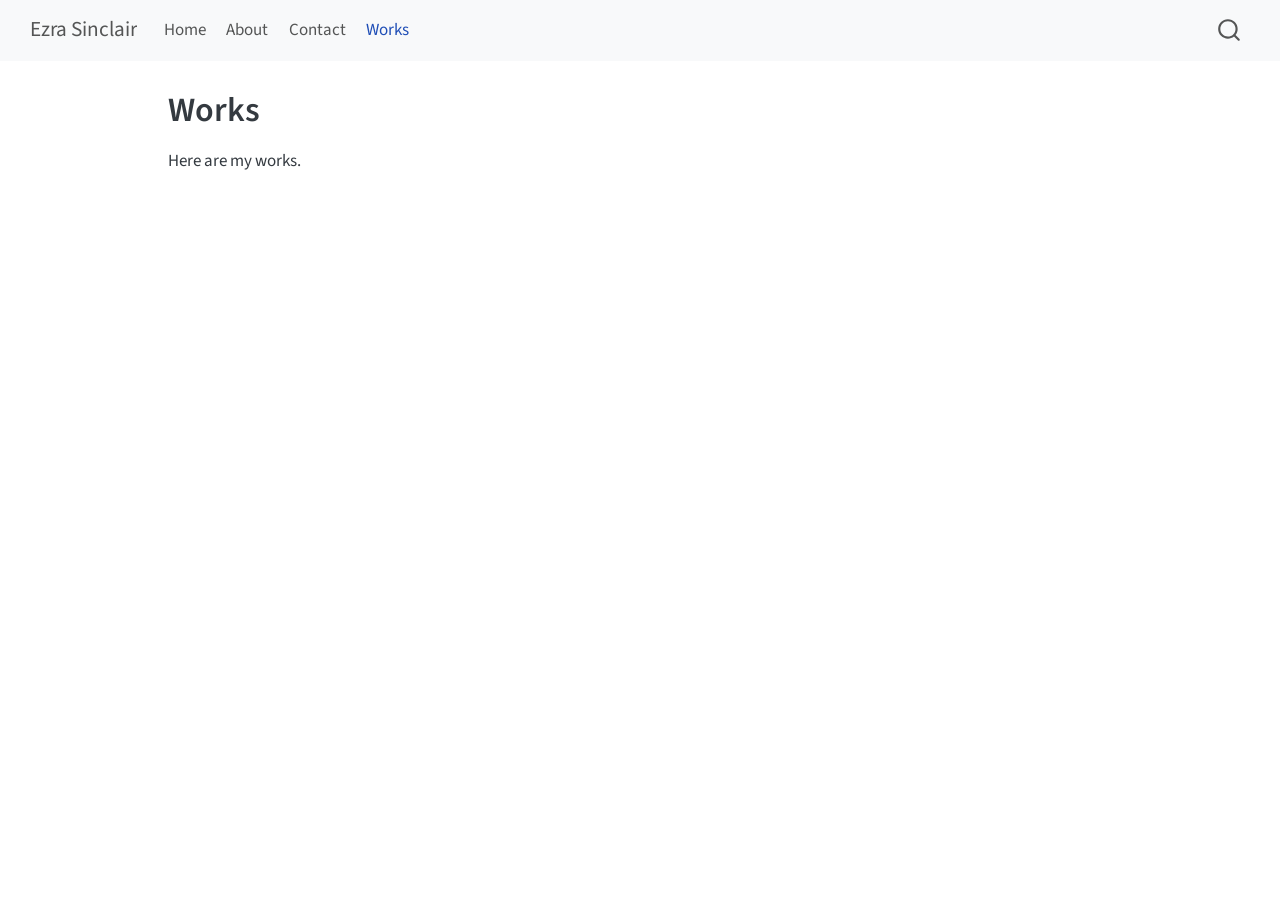
<file: docs/works.html>
<!DOCTYPE html>
<html xmlns="http://www.w3.org/1999/xhtml" lang="en" xml:lang="en"><head>

<meta charset="utf-8">
<meta name="generator" content="quarto-1.9.38">

<meta name="viewport" content="width=device-width, initial-scale=1.0, user-scalable=yes">


<title>Works – Ezra Sinclair</title>
<style>
/* Default styles provided by pandoc.
** See https://pandoc.org/MANUAL.html#variables-for-html for config info.
*/
code{white-space: pre-wrap;}
span.smallcaps{font-variant: small-caps;}
div.columns{display: flex; gap: min(4vw, 1.5em);}
div.column{flex: auto; overflow-x: auto;}
div.hanging-indent{margin-left: 1.5em; text-indent: -1.5em;}
ul.task-list{list-style: none;}
ul.task-list li input[type="checkbox"] {
  width: 0.8em;
  margin: 0 0.8em 0.2em -1em; /* quarto-specific, see https://github.com/quarto-dev/quarto-cli/issues/4556 */ 
  vertical-align: middle;
}
</style>


<script src="site_libs/quarto-nav/quarto-nav.js"></script>
<script src="site_libs/quarto-nav/headroom.min.js"></script>
<script src="site_libs/clipboard/clipboard.min.js"></script>
<script src="site_libs/quarto-search/autocomplete.umd.js"></script>
<script src="site_libs/quarto-search/fuse.min.js"></script>
<script src="site_libs/quarto-search/quarto-search.js"></script>
<meta name="quarto:offset" content="./">
<script src="site_libs/quarto-html/quarto.js" type="module"></script>
<script src="site_libs/quarto-html/tabsets/tabsets.js" type="module"></script>
<script src="site_libs/quarto-html/popper.min.js"></script>
<script src="site_libs/quarto-html/tippy.umd.min.js"></script>
<script src="site_libs/quarto-html/anchor.min.js"></script>
<link href="site_libs/quarto-html/tippy.css" rel="stylesheet">
<link href="site_libs/quarto-html/quarto-syntax-highlighting-15634bcf2e68342d4ad2dfa704d543f6.css" rel="stylesheet" id="quarto-text-highlighting-styles">
<script src="site_libs/bootstrap/bootstrap.min.js"></script>
<link href="site_libs/bootstrap/bootstrap-icons.css" rel="stylesheet">
<link href="site_libs/bootstrap/bootstrap-158031087360bce0ff56dc785ce39e06.min.css" rel="stylesheet" append-hash="true" id="quarto-bootstrap" data-mode="light">
<script id="quarto-search-options" type="application/json">{
  "location": "navbar",
  "copy-button": false,
  "collapse-after": 3,
  "panel-placement": "end",
  "type": "overlay",
  "limit": 50,
  "keyboard-shortcut": [
    "f",
    "/",
    "s"
  ],
  "show-item-context": false,
  "language": {
    "search-no-results-text": "No results",
    "search-matching-documents-text": "matching documents",
    "search-copy-link-title": "Copy link to search",
    "search-hide-matches-text": "Hide additional matches",
    "search-more-match-text": "more match in this document",
    "search-more-matches-text": "more matches in this document",
    "search-clear-button-title": "Clear",
    "search-text-placeholder": "",
    "search-detached-cancel-button-title": "Cancel",
    "search-submit-button-title": "Submit",
    "search-label": "Search"
  }
}</script>


<link rel="stylesheet" href="styles.css">
</head>

<body class="nav-fixed quarto-light">

<div id="quarto-search-results"></div>
  <header id="quarto-header" class="headroom fixed-top">
    <nav class="navbar navbar-expand-lg " data-bs-theme="dark">
      <div class="navbar-container container-fluid">
      <div class="navbar-brand-container mx-auto">
    <a class="navbar-brand" href="./index.html">
    <span class="navbar-title">Ezra Sinclair</span>
    </a>
  </div>
            <div id="quarto-search" class="" title="Search"></div>
          <button class="navbar-toggler" type="button" data-bs-toggle="collapse" data-bs-target="#navbarCollapse" aria-controls="navbarCollapse" role="menu" aria-expanded="false" aria-label="Toggle navigation" onclick="if (window.quartoToggleHeadroom) { window.quartoToggleHeadroom(); }">
  <span class="navbar-toggler-icon"></span>
</button>
          <div class="collapse navbar-collapse" id="navbarCollapse">
            <ul class="navbar-nav navbar-nav-scroll me-auto">
  <li class="nav-item">
    <a class="nav-link" href="./index.html"> 
<span class="menu-text">Home</span></a>
  </li>  
  <li class="nav-item">
    <a class="nav-link" href="./about.html"> 
<span class="menu-text">About</span></a>
  </li>  
  <li class="nav-item">
    <a class="nav-link" href="./Contact.qmd"> 
<span class="menu-text">Contact</span></a>
  </li>  
  <li class="nav-item">
    <a class="nav-link active" href="./works.html" aria-current="page"> 
<span class="menu-text">Works</span></a>
  </li>  
</ul>
          </div> <!-- /navcollapse -->
            <div class="quarto-navbar-tools">
</div>
      </div> <!-- /container-fluid -->
    </nav>
</header>
<!-- content -->
<div id="quarto-content" class="quarto-container page-columns page-rows-contents page-layout-article page-navbar">
<!-- sidebar -->
<!-- margin-sidebar -->
    <div id="quarto-margin-sidebar" class="sidebar margin-sidebar zindex-bottom">
        
    </div>
<!-- main -->
<main class="content" id="quarto-document-content">

<header id="title-block-header" class="quarto-title-block default">
<div class="quarto-title">
<h1 class="title">Works</h1>
</div>



<div class="quarto-title-meta">

    
  
    
  </div>
  


</header>


<p>Here are my works.</p>



</main> <!-- /main -->
<script id="quarto-html-after-body" type="application/javascript">
  window.document.addEventListener("DOMContentLoaded", function (event) {
    const icon = "";
    const anchorJS = new window.AnchorJS();
    anchorJS.options = {
      placement: 'right',
      icon: icon
    };
    anchorJS.add('.anchored');
    const isCodeAnnotation = (el) => {
      for (const clz of el.classList) {
        if (clz.startsWith('code-annotation-')) {                     
          return true;
        }
      }
      return false;
    }
    const onCopySuccess = function(e) {
      // button target
      const button = e.trigger;
      // don't keep focus
      button.blur();
      // flash "checked"
      button.classList.add('code-copy-button-checked');
      var currentTitle = button.getAttribute("title");
      button.setAttribute("title", "Copied!");
      let tooltip;
      if (window.bootstrap) {
        button.setAttribute("data-bs-toggle", "tooltip");
        button.setAttribute("data-bs-placement", "left");
        button.setAttribute("data-bs-title", "Copied!");
        tooltip = new bootstrap.Tooltip(button, 
          { trigger: "manual", 
            customClass: "code-copy-button-tooltip",
            offset: [0, -8]});
        tooltip.show();    
      }
      setTimeout(function() {
        if (tooltip) {
          tooltip.hide();
          button.removeAttribute("data-bs-title");
          button.removeAttribute("data-bs-toggle");
          button.removeAttribute("data-bs-placement");
        }
        button.setAttribute("title", currentTitle);
        button.classList.remove('code-copy-button-checked');
      }, 1000);
      // clear code selection
      e.clearSelection();
    }
    const getTextToCopy = function(trigger) {
      const outerScaffold = trigger.parentElement.cloneNode(true);
      const codeEl = outerScaffold.querySelector('code');
      for (const childEl of codeEl.children) {
        if (isCodeAnnotation(childEl)) {
          childEl.remove();
        }
      }
      return codeEl.innerText;
    }
    const clipboard = new window.ClipboardJS('.code-copy-button:not([data-in-quarto-modal])', {
      text: getTextToCopy
    });
    clipboard.on('success', onCopySuccess);
    if (window.document.getElementById('quarto-embedded-source-code-modal')) {
      const clipboardModal = new window.ClipboardJS('.code-copy-button[data-in-quarto-modal]', {
        text: getTextToCopy,
        container: window.document.getElementById('quarto-embedded-source-code-modal')
      });
      clipboardModal.on('success', onCopySuccess);
    }
      var localhostRegex = new RegExp(/^(?:http|https):\/\/localhost\:?[0-9]*\//);
      var mailtoRegex = new RegExp(/^mailto:/);
        var filterRegex = new RegExp('/' + window.location.host + '/');
      var isInternal = (href) => {
          return filterRegex.test(href) || localhostRegex.test(href) || mailtoRegex.test(href);
      }
      // Inspect non-navigation links and adorn them if external
     var links = window.document.querySelectorAll('a[href]:not(.nav-link):not(.navbar-brand):not(.toc-action):not(.sidebar-link):not(.sidebar-item-toggle):not(.pagination-link):not(.no-external):not([aria-hidden]):not(.dropdown-item):not(.quarto-navigation-tool):not(.about-link)');
      for (var i=0; i<links.length; i++) {
        const link = links[i];
        if (!isInternal(link.href)) {
          // undo the damage that might have been done by quarto-nav.js in the case of
          // links that we want to consider external
          if (link.dataset.originalHref !== undefined) {
            link.href = link.dataset.originalHref;
          }
        }
      }
    function tippyHover(el, contentFn, onTriggerFn, onUntriggerFn) {
      const config = {
        allowHTML: true,
        maxWidth: 500,
        delay: 100,
        arrow: false,
        appendTo: function(el) {
            return el.parentElement;
        },
        interactive: true,
        interactiveBorder: 10,
        theme: 'quarto',
        placement: 'bottom-start',
      };
      if (contentFn) {
        config.content = contentFn;
      }
      if (onTriggerFn) {
        config.onTrigger = onTriggerFn;
      }
      if (onUntriggerFn) {
        config.onUntrigger = onUntriggerFn;
      }
      window.tippy(el, config); 
    }
    const noterefs = window.document.querySelectorAll('a[role="doc-noteref"]');
    for (var i=0; i<noterefs.length; i++) {
      const ref = noterefs[i];
      tippyHover(ref, function() {
        // use id or data attribute instead here
        let href = ref.getAttribute('data-footnote-href') || ref.getAttribute('href');
        try { href = new URL(href).hash; } catch {}
        const id = href.replace(/^#\/?/, "");
        const note = window.document.getElementById(id);
        if (note) {
          return note.innerHTML;
        } else {
          return "";
        }
      });
    }
    const xrefs = window.document.querySelectorAll('a.quarto-xref');
    const processXRef = (id, note) => {
      // Strip column container classes
      const stripColumnClz = (el) => {
        el.classList.remove("page-full", "page-columns");
        if (el.children) {
          for (const child of el.children) {
            stripColumnClz(child);
          }
        }
      }
      stripColumnClz(note)
      if (id === null || id.startsWith('sec-')) {
        // Special case sections, only their first couple elements
        const container = document.createElement("div");
        if (note.children && note.children.length > 2) {
          container.appendChild(note.children[0].cloneNode(true));
          for (let i = 1; i < note.children.length; i++) {
            const child = note.children[i];
            if (child.tagName === "P" && child.innerText === "") {
              continue;
            } else {
              container.appendChild(child.cloneNode(true));
              break;
            }
          }
          if (window.Quarto?.typesetMath) {
            window.Quarto.typesetMath(container);
          }
          return container.innerHTML
        } else {
          if (window.Quarto?.typesetMath) {
            window.Quarto.typesetMath(note);
          }
          return note.innerHTML;
        }
      } else {
        // Remove any anchor links if they are present
        const anchorLink = note.querySelector('a.anchorjs-link');
        if (anchorLink) {
          anchorLink.remove();
        }
        if (window.Quarto?.typesetMath) {
          window.Quarto.typesetMath(note);
        }
        if (note.classList.contains("callout")) {
          return note.outerHTML;
        } else {
          return note.innerHTML;
        }
      }
    }
    for (var i=0; i<xrefs.length; i++) {
      const xref = xrefs[i];
      tippyHover(xref, undefined, function(instance) {
        instance.disable();
        let url = xref.getAttribute('href');
        let hash = undefined; 
        if (url.startsWith('#')) {
          hash = url;
        } else {
          try { hash = new URL(url).hash; } catch {}
        }
        if (hash) {
          const id = hash.replace(/^#\/?/, "");
          const note = window.document.getElementById(id);
          if (note !== null) {
            try {
              const html = processXRef(id, note.cloneNode(true));
              instance.setContent(html);
            } finally {
              instance.enable();
              instance.show();
            }
          } else {
            // See if we can fetch this
            fetch(url.split('#')[0])
            .then(res => res.text())
            .then(html => {
              const parser = new DOMParser();
              const htmlDoc = parser.parseFromString(html, "text/html");
              const note = htmlDoc.getElementById(id);
              if (note !== null) {
                const html = processXRef(id, note);
                instance.setContent(html);
              } 
            }).finally(() => {
              instance.enable();
              instance.show();
            });
          }
        } else {
          // See if we can fetch a full url (with no hash to target)
          // This is a special case and we should probably do some content thinning / targeting
          fetch(url)
          .then(res => res.text())
          .then(html => {
            const parser = new DOMParser();
            const htmlDoc = parser.parseFromString(html, "text/html");
            const note = htmlDoc.querySelector('main.content');
            if (note !== null) {
              // This should only happen for chapter cross references
              // (since there is no id in the URL)
              // remove the first header
              if (note.children.length > 0 && note.children[0].tagName === "HEADER") {
                note.children[0].remove();
              }
              const html = processXRef(null, note);
              instance.setContent(html);
            } 
          }).finally(() => {
            instance.enable();
            instance.show();
          });
        }
      }, function(instance) {
      });
    }
        let selectedAnnoteEl;
        const selectorForAnnotation = ( cell, annotation) => {
          let cellAttr = 'data-code-cell="' + cell + '"';
          let lineAttr = 'data-code-annotation="' +  annotation + '"';
          const selector = 'span[' + cellAttr + '][' + lineAttr + ']';
          return selector;
        }
        const selectCodeLines = (annoteEl) => {
          const doc = window.document;
          const targetCell = annoteEl.getAttribute("data-target-cell");
          const targetAnnotation = annoteEl.getAttribute("data-target-annotation");
          const annoteSpan = window.document.querySelector(selectorForAnnotation(targetCell, targetAnnotation));
          const lines = annoteSpan.getAttribute("data-code-lines").split(",");
          const lineIds = lines.map((line) => {
            return targetCell + "-" + line;
          })
          let top = null;
          let height = null;
          let parent = null;
          if (lineIds.length > 0) {
              //compute the position of the single el (top and bottom and make a div)
              const el = window.document.getElementById(lineIds[0]);
              top = el.offsetTop;
              height = el.offsetHeight;
              parent = el.parentElement.parentElement;
            if (lineIds.length > 1) {
              const lastEl = window.document.getElementById(lineIds[lineIds.length - 1]);
              const bottom = lastEl.offsetTop + lastEl.offsetHeight;
              height = bottom - top;
            }
            if (top !== null && height !== null && parent !== null) {
              // cook up a div (if necessary) and position it 
              let div = window.document.getElementById("code-annotation-line-highlight");
              if (div === null) {
                div = window.document.createElement("div");
                div.setAttribute("id", "code-annotation-line-highlight");
                div.style.position = 'absolute';
                parent.appendChild(div);
              }
              div.style.top = top - 2 + "px";
              div.style.height = height + 4 + "px";
              div.style.left = 0;
              let gutterDiv = window.document.getElementById("code-annotation-line-highlight-gutter");
              if (gutterDiv === null) {
                gutterDiv = window.document.createElement("div");
                gutterDiv.setAttribute("id", "code-annotation-line-highlight-gutter");
                gutterDiv.style.position = 'absolute';
                const codeCell = window.document.getElementById(targetCell);
                const gutter = codeCell.querySelector('.code-annotation-gutter');
                gutter.appendChild(gutterDiv);
              }
              gutterDiv.style.top = top - 2 + "px";
              gutterDiv.style.height = height + 4 + "px";
            }
            selectedAnnoteEl = annoteEl;
          }
        };
        const unselectCodeLines = () => {
          const elementsIds = ["code-annotation-line-highlight", "code-annotation-line-highlight-gutter"];
          elementsIds.forEach((elId) => {
            const div = window.document.getElementById(elId);
            if (div) {
              div.remove();
            }
          });
          selectedAnnoteEl = undefined;
        };
          // Handle positioning of the toggle
      window.addEventListener(
        "resize",
        throttle(() => {
          elRect = undefined;
          if (selectedAnnoteEl) {
            selectCodeLines(selectedAnnoteEl);
          }
        }, 10)
      );
      function throttle(fn, ms) {
      let throttle = false;
      let timer;
        return (...args) => {
          if(!throttle) { // first call gets through
              fn.apply(this, args);
              throttle = true;
          } else { // all the others get throttled
              if(timer) clearTimeout(timer); // cancel #2
              timer = setTimeout(() => {
                fn.apply(this, args);
                timer = throttle = false;
              }, ms);
          }
        };
      }
        // Attach click handler to the DT
        const annoteDls = window.document.querySelectorAll('dt[data-target-cell]');
        for (const annoteDlNode of annoteDls) {
          annoteDlNode.addEventListener('click', (event) => {
            const clickedEl = event.target;
            if (clickedEl !== selectedAnnoteEl) {
              unselectCodeLines();
              const activeEl = window.document.querySelector('dt[data-target-cell].code-annotation-active');
              if (activeEl) {
                activeEl.classList.remove('code-annotation-active');
              }
              selectCodeLines(clickedEl);
              clickedEl.classList.add('code-annotation-active');
            } else {
              // Unselect the line
              unselectCodeLines();
              clickedEl.classList.remove('code-annotation-active');
            }
          });
        }
    const findCites = (el) => {
      const parentEl = el.parentElement;
      if (parentEl) {
        const cites = parentEl.dataset.cites;
        if (cites) {
          return {
            el,
            cites: cites.split(' ')
          };
        } else {
          return findCites(el.parentElement)
        }
      } else {
        return undefined;
      }
    };
    var bibliorefs = window.document.querySelectorAll('a[role="doc-biblioref"]');
    for (var i=0; i<bibliorefs.length; i++) {
      const ref = bibliorefs[i];
      const citeInfo = findCites(ref);
      if (citeInfo) {
        tippyHover(citeInfo.el, function() {
          var popup = window.document.createElement('div');
          citeInfo.cites.forEach(function(cite) {
            var citeDiv = window.document.createElement('div');
            citeDiv.classList.add('hanging-indent');
            citeDiv.classList.add('csl-entry');
            var biblioDiv = window.document.getElementById('ref-' + cite);
            if (biblioDiv) {
              citeDiv.innerHTML = biblioDiv.innerHTML;
            }
            popup.appendChild(citeDiv);
          });
          return popup.innerHTML;
        });
      }
    }
  });
  </script>
</div> <!-- /content -->




</body></html>
</file>
<file: docs/site_libs/quarto-html/tippy.css>
.tippy-box[data-animation=fade][data-state=hidden]{opacity:0}[data-tippy-root]{max-width:calc(100vw - 10px)}.tippy-box{position:relative;background-color:#333;color:#fff;border-radius:4px;font-size:14px;line-height:1.4;white-space:normal;outline:0;transition-property:transform,visibility,opacity}.tippy-box[data-placement^=top]>.tippy-arrow{bottom:0}.tippy-box[data-placement^=top]>.tippy-arrow:before{bottom:-7px;left:0;border-width:8px 8px 0;border-top-color:initial;transform-origin:center top}.tippy-box[data-placement^=bottom]>.tippy-arrow{top:0}.tippy-box[data-placement^=bottom]>.tippy-arrow:before{top:-7px;left:0;border-width:0 8px 8px;border-bottom-color:initial;transform-origin:center bottom}.tippy-box[data-placement^=left]>.tippy-arrow{right:0}.tippy-box[data-placement^=left]>.tippy-arrow:before{border-width:8px 0 8px 8px;border-left-color:initial;right:-7px;transform-origin:center left}.tippy-box[data-placement^=right]>.tippy-arrow{left:0}.tippy-box[data-placement^=right]>.tippy-arrow:before{left:-7px;border-width:8px 8px 8px 0;border-right-color:initial;transform-origin:center right}.tippy-box[data-inertia][data-state=visible]{transition-timing-function:cubic-bezier(.54,1.5,.38,1.11)}.tippy-arrow{width:16px;height:16px;color:#333}.tippy-arrow:before{content:"";position:absolute;border-color:transparent;border-style:solid}.tippy-content{position:relative;padding:5px 9px;z-index:1}
</file>
<file: docs/site_libs/quarto-html/quarto-syntax-highlighting-15634bcf2e68342d4ad2dfa704d543f6.css>
/* quarto syntax highlight colors */
:root {
  --quarto-hl-ot-color: #003B4F;
  --quarto-hl-at-color: #657422;
  --quarto-hl-ss-color: #20794D;
  --quarto-hl-an-color: #5E5E5E;
  --quarto-hl-fu-color: #4758AB;
  --quarto-hl-st-color: #20794D;
  --quarto-hl-cf-color: #003B4F;
  --quarto-hl-op-color: #5E5E5E;
  --quarto-hl-er-color: #AD0000;
  --quarto-hl-bn-color: #AD0000;
  --quarto-hl-al-color: #AD0000;
  --quarto-hl-va-color: #111111;
  --quarto-hl-bu-color: inherit;
  --quarto-hl-ex-color: inherit;
  --quarto-hl-pp-color: #AD0000;
  --quarto-hl-in-color: #5E5E5E;
  --quarto-hl-vs-color: #20794D;
  --quarto-hl-wa-color: #5E5E5E;
  --quarto-hl-do-color: #5E5E5E;
  --quarto-hl-im-color: #00769E;
  --quarto-hl-ch-color: #20794D;
  --quarto-hl-dt-color: #AD0000;
  --quarto-hl-fl-color: #AD0000;
  --quarto-hl-co-color: #5E5E5E;
  --quarto-hl-cv-color: #5E5E5E;
  --quarto-hl-cn-color: #8f5902;
  --quarto-hl-sc-color: #5E5E5E;
  --quarto-hl-dv-color: #AD0000;
  --quarto-hl-kw-color: #003B4F;
}

/* other quarto variables */
:root {
  --quarto-font-monospace: SFMono-Regular, Menlo, Monaco, Consolas, "Liberation Mono", "Courier New", monospace;
}

/* syntax highlight based on Pandoc's rules */
pre > code.sourceCode > span {
  color: #003B4F;
}

code.sourceCode > span {
  color: #003B4F;
}

div.sourceCode,
div.sourceCode pre.sourceCode {
  color: #003B4F;
}

/* Normal */
code span {
  color: #003B4F;
}

/* Alert */
code span.al {
  color: #AD0000;
  font-style: inherit;
}

/* Annotation */
code span.an {
  color: #5E5E5E;
  font-style: inherit;
}

/* Attribute */
code span.at {
  color: #657422;
  font-style: inherit;
}

/* BaseN */
code span.bn {
  color: #AD0000;
  font-style: inherit;
}

/* BuiltIn */
code span.bu {
  font-style: inherit;
}

/* ControlFlow */
code span.cf {
  color: #003B4F;
  font-weight: bold;
  font-style: inherit;
}

/* Char */
code span.ch {
  color: #20794D;
  font-style: inherit;
}

/* Constant */
code span.cn {
  color: #8f5902;
  font-style: inherit;
}

/* Comment */
code span.co {
  color: #5E5E5E;
  font-style: inherit;
}

/* CommentVar */
code span.cv {
  color: #5E5E5E;
  font-style: italic;
}

/* Documentation */
code span.do {
  color: #5E5E5E;
  font-style: italic;
}

/* DataType */
code span.dt {
  color: #AD0000;
  font-style: inherit;
}

/* DecVal */
code span.dv {
  color: #AD0000;
  font-style: inherit;
}

/* Error */
code span.er {
  color: #AD0000;
  font-style: inherit;
}

/* Extension */
code span.ex {
  font-style: inherit;
}

/* Float */
code span.fl {
  color: #AD0000;
  font-style: inherit;
}

/* Function */
code span.fu {
  color: #4758AB;
  font-style: inherit;
}

/* Import */
code span.im {
  color: #00769E;
  font-style: inherit;
}

/* Information */
code span.in {
  color: #5E5E5E;
  font-style: inherit;
}

/* Keyword */
code span.kw {
  color: #003B4F;
  font-weight: bold;
  font-style: inherit;
}

/* Operator */
code span.op {
  color: #5E5E5E;
  font-style: inherit;
}

/* Other */
code span.ot {
  color: #003B4F;
  font-style: inherit;
}

/* Preprocessor */
code span.pp {
  color: #AD0000;
  font-style: inherit;
}

/* SpecialChar */
code span.sc {
  color: #5E5E5E;
  font-style: inherit;
}

/* SpecialString */
code span.ss {
  color: #20794D;
  font-style: inherit;
}

/* String */
code span.st {
  color: #20794D;
  font-style: inherit;
}

/* Variable */
code span.va {
  color: #111111;
  font-style: inherit;
}

/* VerbatimString */
code span.vs {
  color: #20794D;
  font-style: inherit;
}

/* Warning */
code span.wa {
  color: #5E5E5E;
  font-style: italic;
}

.prevent-inlining {
  content: "</";
}

/*# sourceMappingURL=f23921c56f73e400b49028c9186a1aa0.css.map */
</file>
<file: docs/styles.css>
/* css styles */


.img-profile-right {
  float: right;
  margin-right: 3%;
  margin-left: 3%;
}
.img-profile {
  float: left;
  margin-right: 3%;
  margin-top: 2%;
  margin-bottom: 1%;
}
.img-responsive {
  width: 35%; 
}

.img-responsive-larger {
  width: 50%; 
}

@media only screen and (max-width: 400px) {
  .img-responsive {
    width: 100%;
    margin-left: 0;
    margin-right: 0;
  }
}
</file>
